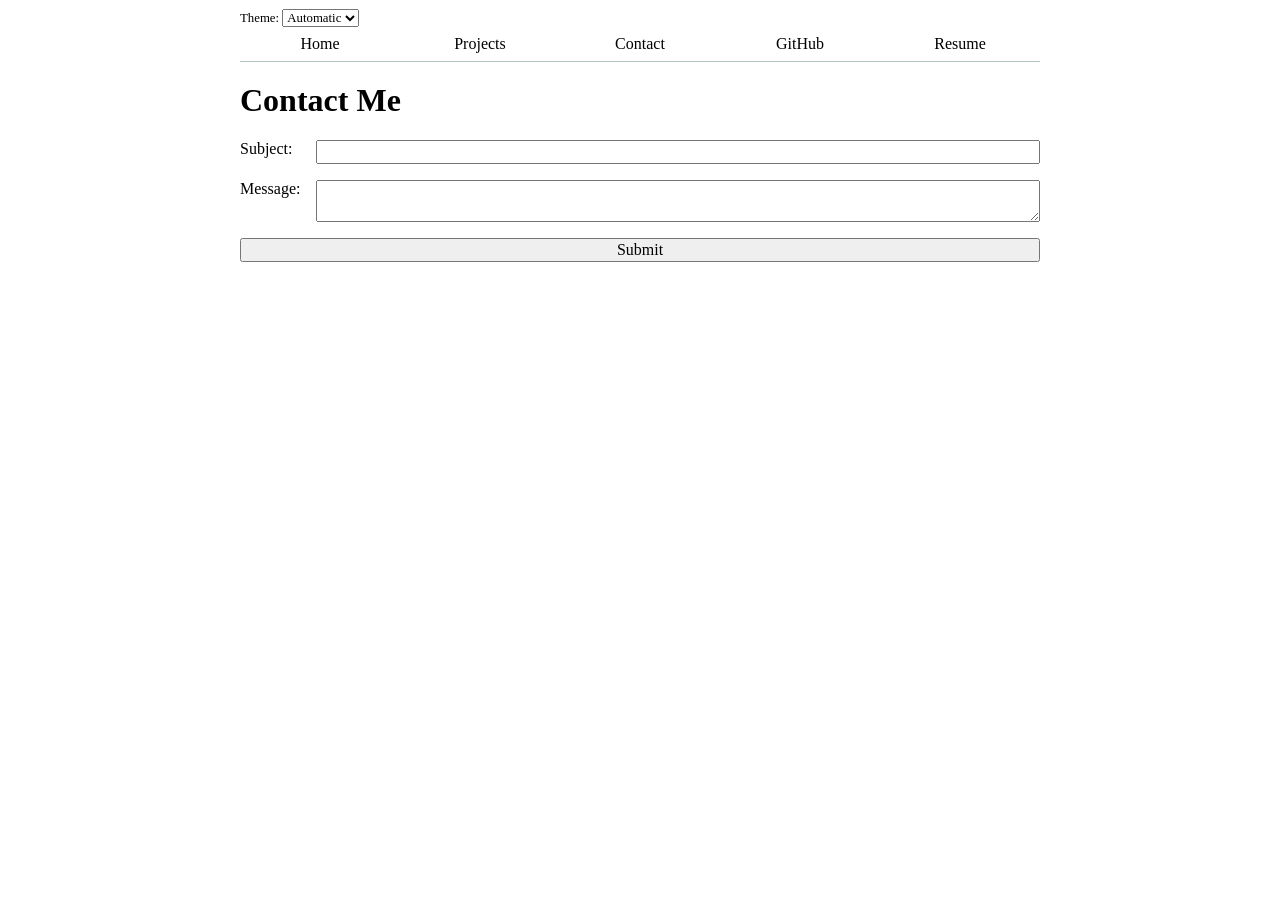
<file: contact/index.html>
<!DOCTYPE html>
<html lang="en">
<head>
    <link rel="stylesheet" href="../style.css">
    <meta charset="UTF-8">
    <meta name="viewport" content="width=device-width, initial-scale=1.0">
    <title>Document</title>
</head>
<body>

    <h1>
        Contact Me
    </h1>
    <form action="mailto:nkanthed@ucsd.edu" method="GET">
        <label>
            Subject:
            <input name="subject">
        </label>
    
        <label>
            Message:
            <textarea name="body"></textarea>
        </label>
        
        <button>Submit</button>
    </form>
    

    <script src="../global.js" type="module"></script>
</body>
</html>
</file>
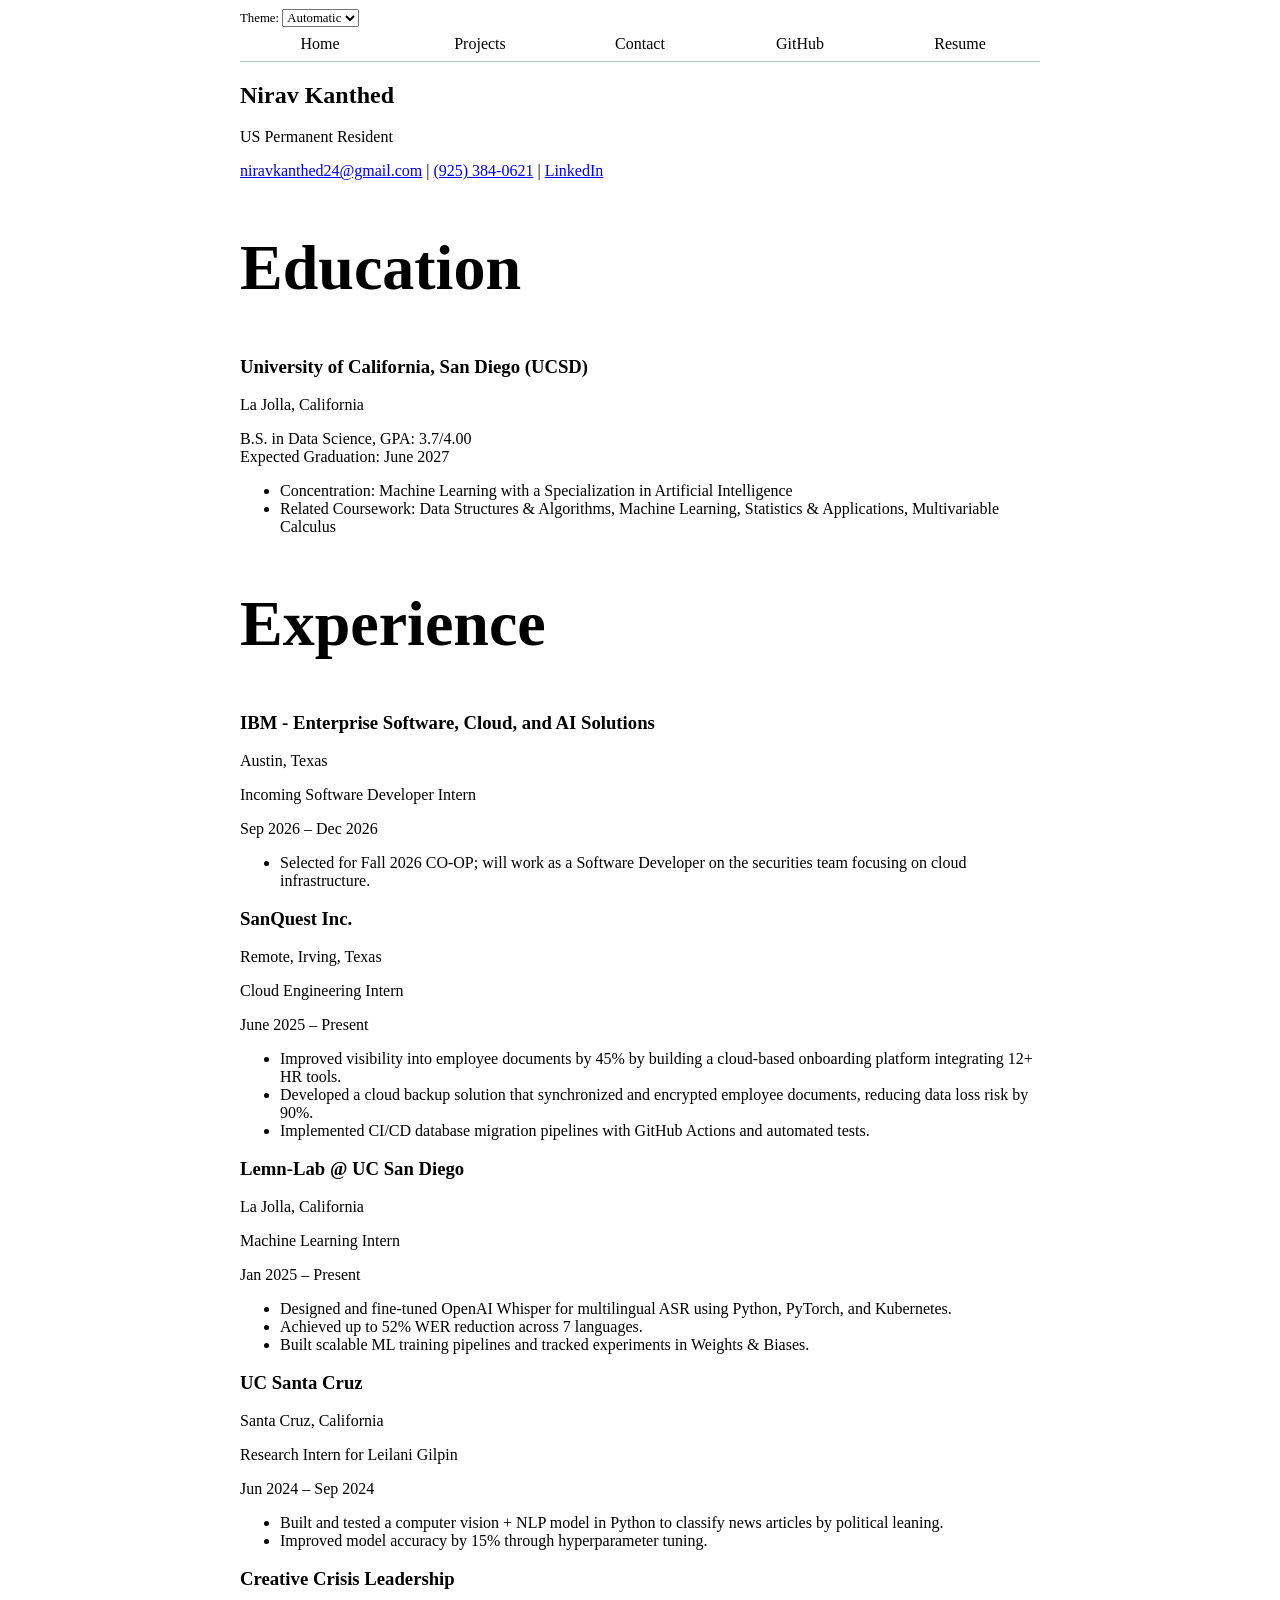
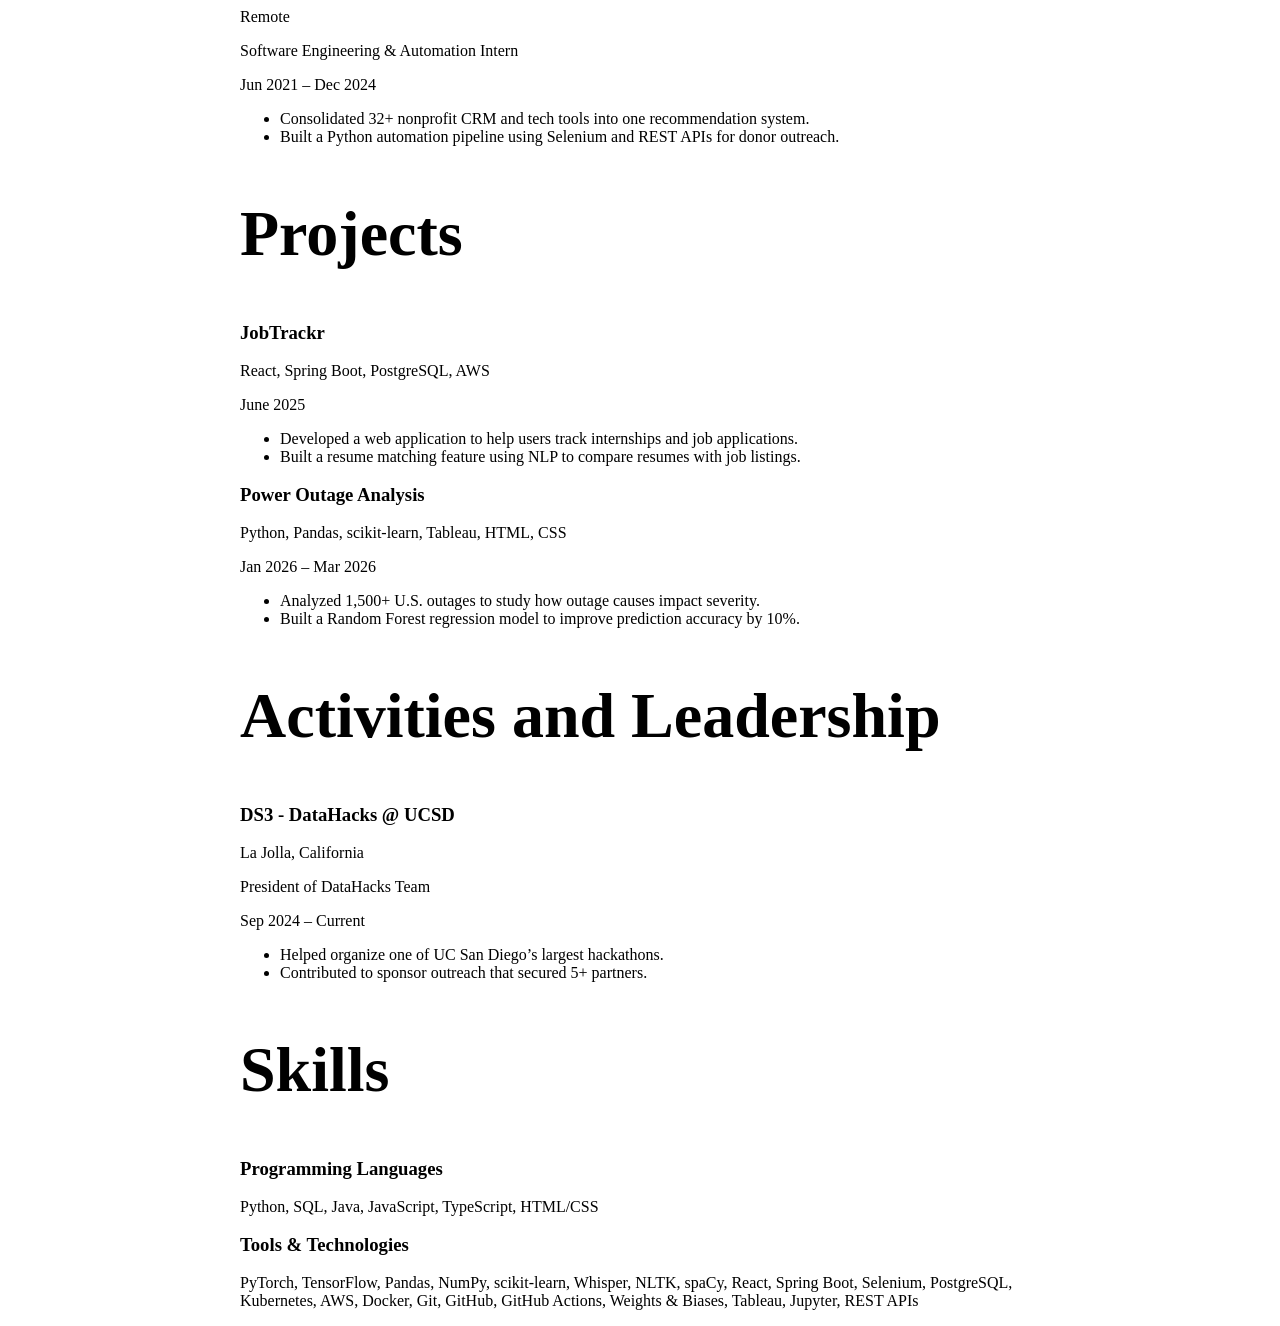
<file: CV/index.html>
<!DOCTYPE html>
<html lang="en">
<head>
    <link rel="stylesheet" href="../style.css">
    <meta charset="UTF-8">
    <meta name="viewport" content="width=device-width, initial-scale=1.0">
    <title>Document</title>
</head>
<body>

    
      <main>
        <section>
          <header>
            <h1>Nirav Kanthed</h1>
            <p>US Permanent Resident</p>
            <p>
              <a href="mailto:niravkanthed24@gmail.com">niravkanthed24@gmail.com</a> |
              <a href="tel:9253840621">(925) 384-0621</a> |
              <a href="https://www.linkedin.com/in/nkanthed5" target="_blank">LinkedIn</a>
            </p>
          </header>
        </section>
    
        <section>
          <h2>Education</h2>
          <article>
            <header>
              <h3>University of California, San Diego (UCSD)</h3>
              <p>La Jolla, California</p>
              <p>
                B.S. in Data Science, GPA: 3.7/4.00 <br />
                Expected Graduation: <time datetime="2027-06">June 2027</time>
              </p>
            </header>
            <ul>
              <li>Concentration: Machine Learning with a Specialization in Artificial Intelligence</li>
              <li>Related Coursework: Data Structures & Algorithms, Machine Learning, Statistics & Applications, Multivariable Calculus</li>
            </ul>
          </article>
        </section>
    
        <section>
          <h2>Experience</h2>
    
          <article>
            <header>
              <h3>IBM - Enterprise Software, Cloud, and AI Solutions</h3>
              <p>Austin, Texas</p>
              <p>Incoming Software Developer Intern</p>
              <p><time datetime="2026-09">Sep 2026</time> – <time datetime="2026-12">Dec 2026</time></p>
            </header>
            <ul>
              <li>Selected for Fall 2026 CO-OP; will work as a Software Developer on the securities team focusing on cloud infrastructure.</li>
            </ul>
          </article>
    
          <article>
            <header>
              <h3>SanQuest Inc.</h3>
              <p>Remote, Irving, Texas</p>
              <p>Cloud Engineering Intern</p>
              <p><time datetime="2025-06">June 2025</time> – Present</p>
            </header>
            <ul>
              <li>Improved visibility into employee documents by 45% by building a cloud-based onboarding platform integrating 12+ HR tools.</li>
              <li>Developed a cloud backup solution that synchronized and encrypted employee documents, reducing data loss risk by 90%.</li>
              <li>Implemented CI/CD database migration pipelines with GitHub Actions and automated tests.</li>
            </ul>
          </article>
    
          <article>
            <header>
              <h3>Lemn-Lab @ UC San Diego</h3>
              <p>La Jolla, California</p>
              <p>Machine Learning Intern</p>
              <p><time datetime="2025-01">Jan 2025</time> – Present</p>
            </header>
            <ul>
              <li>Designed and fine-tuned OpenAI Whisper for multilingual ASR using Python, PyTorch, and Kubernetes.</li>
              <li>Achieved up to 52% WER reduction across 7 languages.</li>
              <li>Built scalable ML training pipelines and tracked experiments in Weights & Biases.</li>
            </ul>
          </article>
    
          <article>
            <header>
              <h3>UC Santa Cruz</h3>
              <p>Santa Cruz, California</p>
              <p>Research Intern for Leilani Gilpin</p>
              <p><time datetime="2024-06">Jun 2024</time> – <time datetime="2024-09">Sep 2024</time></p>
            </header>
            <ul>
              <li>Built and tested a computer vision + NLP model in Python to classify news articles by political leaning.</li>
              <li>Improved model accuracy by 15% through hyperparameter tuning.</li>
            </ul>
          </article>
    
          <article>
            <header>
              <h3>Creative Crisis Leadership</h3>
              <p>Remote</p>
              <p>Software Engineering & Automation Intern</p>
              <p><time datetime="2021-06">Jun 2021</time> – <time datetime="2024-12">Dec 2024</time></p>
            </header>
            <ul>
              <li>Consolidated 32+ nonprofit CRM and tech tools into one recommendation system.</li>
              <li>Built a Python automation pipeline using Selenium and REST APIs for donor outreach.</li>
            </ul>
          </article>
        </section>
    
        <section>
          <h2>Projects</h2>
    
          <article>
            <header>
              <h3>JobTrackr</h3>
              <p>React, Spring Boot, PostgreSQL, AWS</p>
              <p><time datetime="2025-06">June 2025</time></p>
            </header>
            <ul>
              <li>Developed a web application to help users track internships and job applications.</li>
              <li>Built a resume matching feature using NLP to compare resumes with job listings.</li>
            </ul>
          </article>
    
          <article>
            <header>
              <h3>Power Outage Analysis</h3>
              <p>Python, Pandas, scikit-learn, Tableau, HTML, CSS</p>
              <p><time datetime="2026-01">Jan 2026</time> – <time datetime="2026-03">Mar 2026</time></p>
            </header>
            <ul>
              <li>Analyzed 1,500+ U.S. outages to study how outage causes impact severity.</li>
              <li>Built a Random Forest regression model to improve prediction accuracy by 10%.</li>
            </ul>
          </article>
        </section>
    
        <section>
          <h2>Activities and Leadership</h2>
          <article>
            <header>
              <h3>DS3 - DataHacks @ UCSD</h3>
              <p>La Jolla, California</p>
              <p>President of DataHacks Team</p>
              <p><time datetime="2024-09">Sep 2024</time> – Current</p>
            </header>
            <ul>
              <li>Helped organize one of UC San Diego’s largest hackathons.</li>
              <li>Contributed to sponsor outreach that secured 5+ partners.</li>
            </ul>
          </article>
        </section>
    
        <section>
          <h2>Skills</h2>
          <article>
            <h3>Programming Languages</h3>
            <p>Python, SQL, Java, JavaScript, TypeScript, HTML/CSS</p>
          </article>
    
          <article>
            <h3>Tools & Technologies</h3>
            <p>PyTorch, TensorFlow, Pandas, NumPy, scikit-learn, Whisper, NLTK, spaCy, React, Spring Boot, Selenium, PostgreSQL, Kubernetes, AWS, Docker, Git, GitHub, GitHub Actions, Weights & Biases, Tableau, Jupyter, REST APIs</p>
          </article>
        </section>
      </main>

      <script src="../global.js" type="module"></script>
    
    
</body>
</html>
</file>
<file: style.css>
body {
  max-width: 100ch;
  margin-inline: auto;
  padding-inline: 1rem;
}

img {
  max-width: 300px;
  width: 100%;
  height: auto;
  padding: 1rem;
}

nav {
  display: flex;
  margin-bottom: 1rem;
  border-bottom: 1px solid oklch(80% 3% 200);
}

nav a {
  flex: 1;
  text-decoration: none;
  color: inherit;
  text-align: center;
  padding: 0.5em;
  transition: 0.2s;
}

nav a.current {
  border-bottom: 0.4em solid oklch(80% 3% 200);
  padding-bottom: 0.1em;
}
:root {
  --color-accent: oklch(65% 50% 0);
}

html {
  accent-color: var(--color-accent);
}
nav a:hover {
  border-bottom: 0.4em solid var(--color-accent);
}
input,
textarea,
button {
  font: inherit;
  width: 100%;
  box-sizing: border-box;
}


form {
  display: grid;
  grid-template-columns: auto 1fr;
  gap: 1rem;
}

label {
  display: contents;
}

input,
textarea,
button {
  font: inherit;
  width: 100%;
  box-sizing: border-box;
}

textarea {
  grid-column: 2;
}

button {
  grid-column: 1 / -1;
}

.projects {
  display: grid;
  grid-template-columns: repeat(auto-fill, minmax(15em, 1fr));
  gap: 1rem;
}

h1, h2, h3, h4, h5, h6 {
  line-height: 1.1;
  text-wrap: balance;
}

h2 {
  font-size: 400%;
}

/* Step 4.1 - Auto dark mode */
html {
  color-scheme: light dark;
}

nav {
  --border-color: oklch(50% 10% 200 / 40%);
  border-bottom-color: var(--border-color);
}

nav a.current {
  border-bottom-color: var(--border-color);
}

/* Step 4.3 - Position the switcher top right */
.color-scheme {
  position: absolute;
  top: 1rem;
  right: 1rem;
  font-size: 80%;
  font-family: inherit;
}


input, textarea, button, select {
  font: inherit;
}

#profile-stats dl {
  display: grid;
  grid-template-columns: repeat(4, 1fr);
}

#profile-stats dt {
  grid-row: 1;
  font-size: 0.75rem;
  text-transform: uppercase;
  color: gray;
}

#profile-stats dd {
  grid-row: 2;
  font-size: 2rem;
  font-weight: bold;
  margin: 0;
}

.project-year {
  font-family: Baskerville, serif;
  font-variant-numeric: oldstyle-nums;
  color: #777;
}

#projects-pie-plot {
  max-width: 20em;
  margin-block: 2em;
  overflow: visible;
}
.swatch {
  display: inline-block;
  aspect-ratio: 1 / 1;
  width: 1em;
  background-color: var(--color);
  border-radius: 50%;
}

.legend {
  display: grid;
  grid-template-columns: repeat(auto-fill, minmax(9em, 1fr));
  gap: 1em;
  border: 1px solid #ccc;
  padding: 1em;
  margin: 1em;
  list-style: none;
}

.legend-item {
  display: flex;
  align-items: center;
  gap: 0.5em;
}

.container {
  display: flex;
  align-items: center;
  gap: 2em;
}
.container .legend {
  flex: 1;
}

#projects-pie-plot:has(path:hover) path:not(:hover) {
  opacity: 0.5;
}

#projects-pie-plot path {
  transition: 300ms;
  cursor: pointer;
}

.selected {
  --color: oklch(60% 45% 0) !important;
}
.selected:is(path) {
  fill: var(--color);
}
</file>
